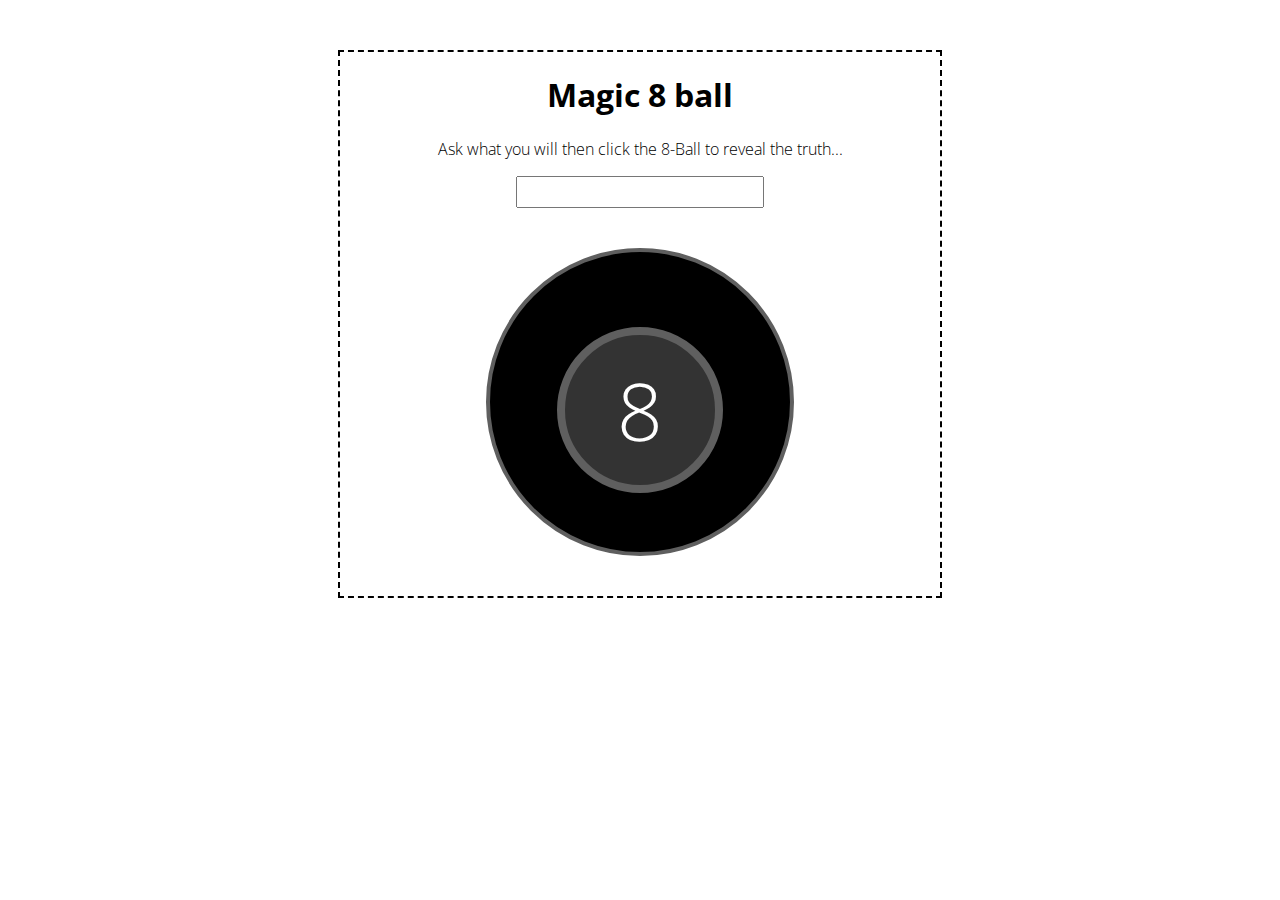
<file: Magic8Ball/index.html>
<!DOCTYPE html>
<html>
  <head>
    <meta charset="utf-8">
    <meta name="viewport" content="width=device-width">
    <title>repl.it</title>
    <link href="style.css" rel="stylesheet" type="text/css" />

    <link rel="preconnect" href="https://fonts.googleapis.com">
    <link rel="preconnect" href="https://fonts.gstatic.com" crossorigin>
    <link href="https://fonts.googleapis.com/css2?family=Open+Sans:wght@300&display=swap" rel="stylesheet">

  </head>
  <body>
    <div id="game-container">
      <h1>Magic 8 ball</h1>
      <p id="prompt">Ask what you will then click the 8-Ball to reveal the truth...</p>
      
      <input id="question" type="text" >

      <!-- TODO:: Call answerQuestion function when this is clicked. -->
    <div onclick="answerQuestion()" id="eight-ball">
          <div id="window">

          <!-- A "hidden" class will be added to this using javascript when an answer is shown. -->
          <div id="eight">8</div>

          <!-- A "hidden" class will be removed from these using javascript when an answer is shown. -->
          <div id="triangle" class="hidden"></div>
          <div id="answer-text" class="hidden"></div>
          
        </div>
      </div>
    </div>
    <script src="provided.js"></script>
    <script src="script.js"></script>
  </body>
</html>
</file>
<file: Magic8Ball/style.css>
#game-container { 
  width: 600px; 
  margin: 0 auto; 
  margin-top: 50px; 
  border: 2px dashed black;
  text-align: center; 
  font-family: "Open Sans", sans-serif; 
  font-weight: 100;
}

input {
  font-size: 22px;
  text-align: center;
  width: 240px;
}

#eight-ball {
  cursor: pointer;
  background-color: black;
  border: 4px solid rgb(95, 95, 95);
  border-radius: 50%;
  width: 300px;
  height: 300px;
  margin: 40px auto;
}

#window {
  position: relative;
  background-color: #333;
  border: 8px solid rgb(95, 95, 95);
  border-radius: 50%;
  width: 150px;
  height: 150px;
  margin: 75px auto;
  color: white; 
}

#eight {
  font-size: 5em;
  line-height: 150px;
}

#eight.hidden {
  display: none;
}

#triangle {
  position: absolute;
  top: 35px;
  left: 15px;
  width: 0; 
  height: 0; 
  border-left: 60px solid transparent;
  border-right: 60px solid transparent;
  border-top: 100px solid #56007a;
  transition-duration: 2s;
}

#triangle.hidden  {
  opacity: 0;
  transition-duration: 0s;
}

#answer-text {
  position: absolute;
  width: 60px;
  top: 40%;
  left: 50%;
  transform: translate(-50%, -40%);
  font-size: 12px;
  transition-duration: 2s;
}

#answer-text.hidden {
  opacity: 0;
  transition-duration: 0s;
}
</file>
